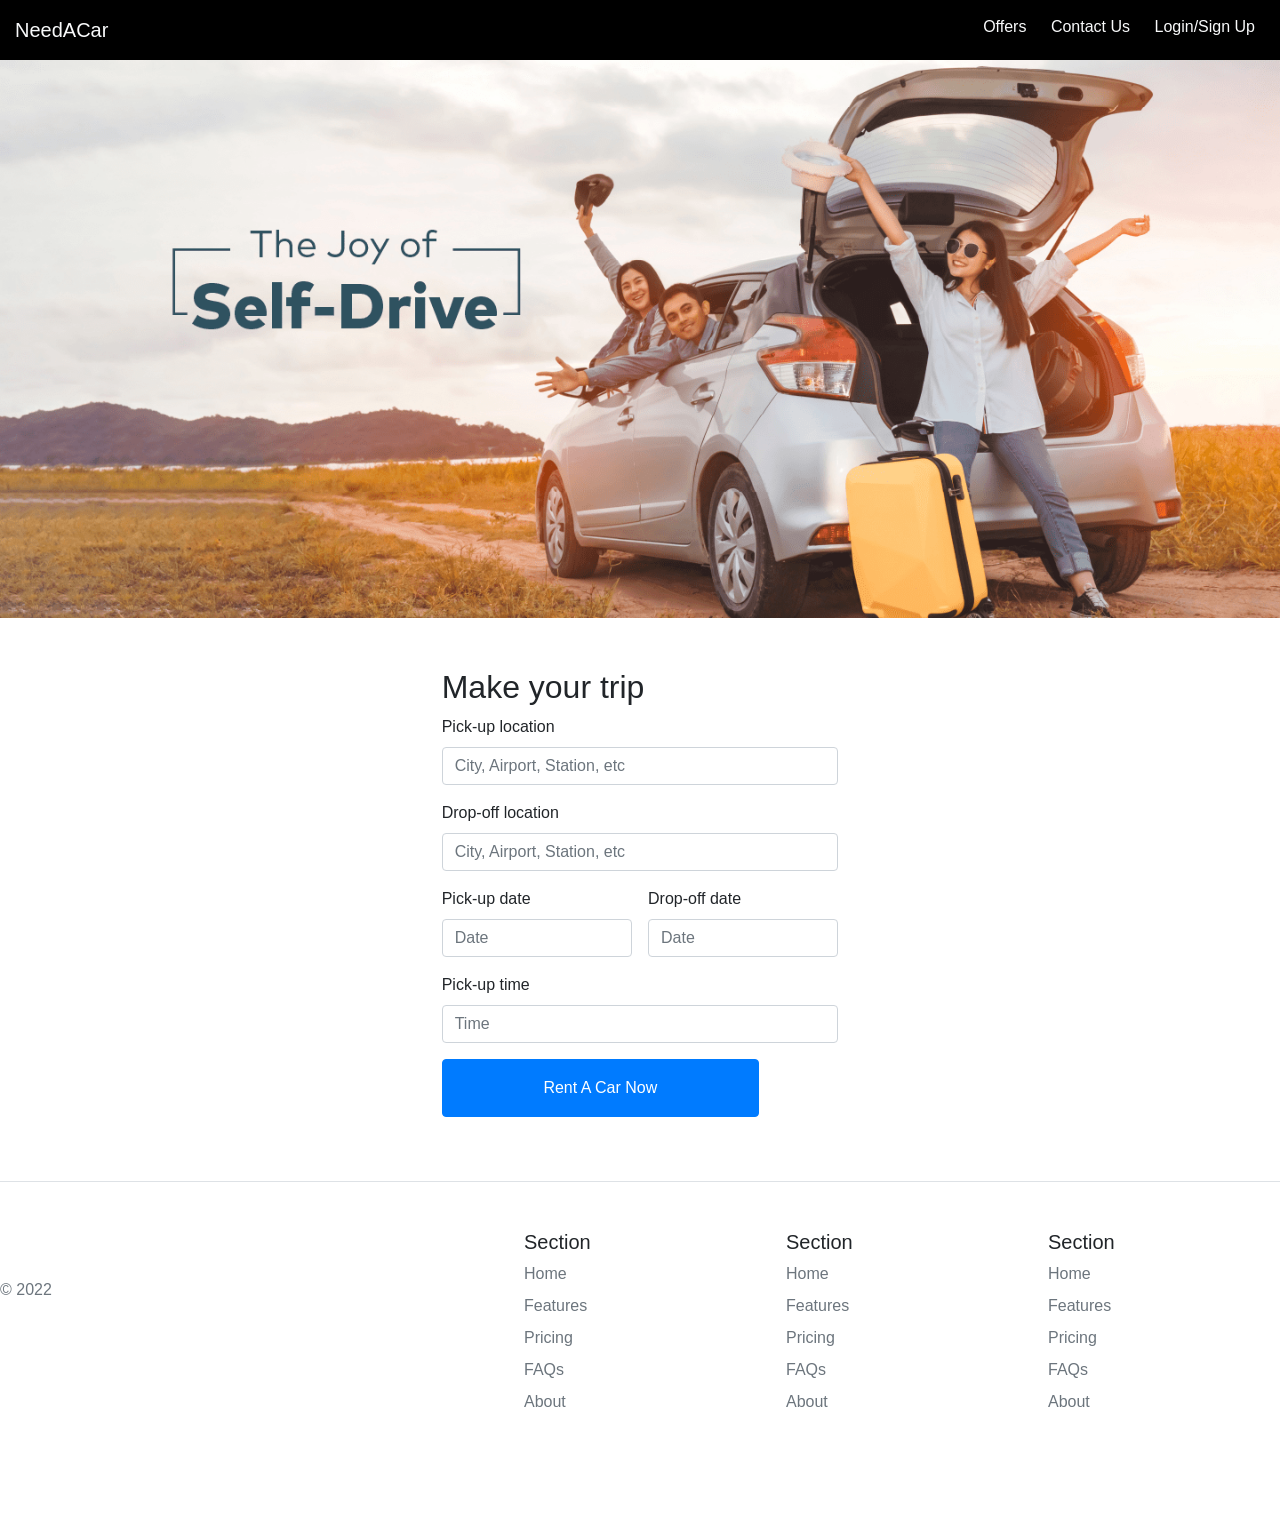
<file: public/index.html>
<!DOCTYPE html>
<html lang="en">
<head>
    <meta charset="UTF-8">
    <meta http-equiv="X-UA-Compatible" content="IE=edge">
    <meta name="viewport" content="width=device-width, initial-scale=1.0">
    <title>Document</title>
    <link rel="stylesheet" href="style.css">
    <link href="//maxcdn.bootstrapcdn.com/bootstrap/4.0.0/css/bootstrap.min.css" rel="stylesheet" id="bootstrap-css">
<script src="//maxcdn.bootstrapcdn.com/bootstrap/4.0.0/js/bootstrap.min.js"></script>
<script src="//cdnjs.cloudflare.com/ajax/libs/jquery/3.2.1/jquery.min.js"></script>
    
</head>
<body>
 
    <div class="header">
        <a href="/"  class="text-light text-decoration-none"><span class="logo">NeedACar</span></a>
        <div class="menuitems">
            <a href="offers.html" class="text-light text-decoration-none"><span class="item">Offers</span></a>
            <a href="contact.html" class="text-decoration-none text-light"><span class="item">Contact Us</span></a>
            <a href="login.html" class="text-decoration-none text-light"><span class="item">Login/Sign Up</span></a>
        </div>
    </div>

    <div class="section">
        <img class="bgimage" src="bgc.png" alt="">
    </div>

    <!-- <form action="" class="searchCar">
        <div class="f">
            <div class="Rtrip">Round Trip</div>
            <div class="Atrip">Airport Trip</div>
        </div>
        <div class="pickup">Pickup <input type="text"></div>
        <div class="drop">Drop <input type="text"></div>
        <div class="date">When <input type="date" name="when" id="when"></div>
        <button class="searchCarBtn">Search Cars</button>
    </form> -->

    <div class="col-md-4 d-flex align-items-center search-form">
        <form action="#" class="request-form ftco-animate  fadeInUp ftco-animated">
    <h2 class="align-items-center">Make your trip</h2>
          <div class="form-group">
              <label for="" class="label">Pick-up location</label>
              <input type="text" class="form-control" placeholder="City, Airport, Station, etc">
          </div>
          <div class="form-group">
              <label for="" class="label">Drop-off location</label>
              <input type="text" class="form-control" placeholder="City, Airport, Station, etc">
          </div>
          <div class="d-flex">
              <div class="form-group mr-2">
      <label for="" class="label">Pick-up date</label>
      <input type="text" class="form-control" id="book_pick_date" placeholder="Date">
    </div>
    <div class="form-group ml-2">
      <label for="" class="label">Drop-off date</label>
      <input type="text" class="form-control" id="book_off_date" placeholder="Date">
    </div>
</div>
<div class="form-group">
  <label for="" class="label">Pick-up time</label>
  <input type="text" class="form-control ui-timepicker-input" id="time_pick" placeholder="Time" autocomplete="off">
</div>
  <div class="form-group">
    <input type="submit" value="Rent A Car Now" class="btn btn-primary py-3 px-4">
  </div>
      </form>
    </div>





    <footer class="row row-cols-1 row-cols-sm-2 row-cols-md-5 py-5 my-5 border-top">
        <div class="col mb-3">
          <a href="/" class="d-flex align-items-center mb-3 link-dark text-decoration-none">
            <svg class="bi me-2" width="40" height="32"><use xlink:href="#bootstrap"></use></svg>
          </a>
          <p class="text-muted">© 2022</p>
        </div>
    
        <div class="col mb-3">
    
        </div>
    
        <div class="col mb-3">
          <h5>Section</h5>
          <ul class="nav flex-column">
            <li class="nav-item mb-2"><a href="#" class="nav-link p-0 text-muted">Home</a></li>
            <li class="nav-item mb-2"><a href="#" class="nav-link p-0 text-muted">Features</a></li>
            <li class="nav-item mb-2"><a href="#" class="nav-link p-0 text-muted">Pricing</a></li>
            <li class="nav-item mb-2"><a href="#" class="nav-link p-0 text-muted">FAQs</a></li>
            <li class="nav-item mb-2"><a href="#" class="nav-link p-0 text-muted">About</a></li>
          </ul>
        </div>
    
        <div class="col mb-3">
          <h5>Section</h5>
          <ul class="nav flex-column">
            <li class="nav-item mb-2"><a href="#" class="nav-link p-0 text-muted">Home</a></li>
            <li class="nav-item mb-2"><a href="#" class="nav-link p-0 text-muted">Features</a></li>
            <li class="nav-item mb-2"><a href="#" class="nav-link p-0 text-muted">Pricing</a></li>
            <li class="nav-item mb-2"><a href="#" class="nav-link p-0 text-muted">FAQs</a></li>
            <li class="nav-item mb-2"><a href="#" class="nav-link p-0 text-muted">About</a></li>
          </ul>
        </div>
    
        <div class="col mb-3">
          <h5>Section</h5>
          <ul class="nav flex-column">
            <li class="nav-item mb-2"><a href="#" class="nav-link p-0 text-muted">Home</a></li>
            <li class="nav-item mb-2"><a href="#" class="nav-link p-0 text-muted">Features</a></li>
            <li class="nav-item mb-2"><a href="#" class="nav-link p-0 text-muted">Pricing</a></li>
            <li class="nav-item mb-2"><a href="#" class="nav-link p-0 text-muted">FAQs</a></li>
            <li class="nav-item mb-2"><a href="#" class="nav-link p-0 text-muted">About</a></li>
          </ul>
        </div>
      </footer>


</body>
</html>
</file>
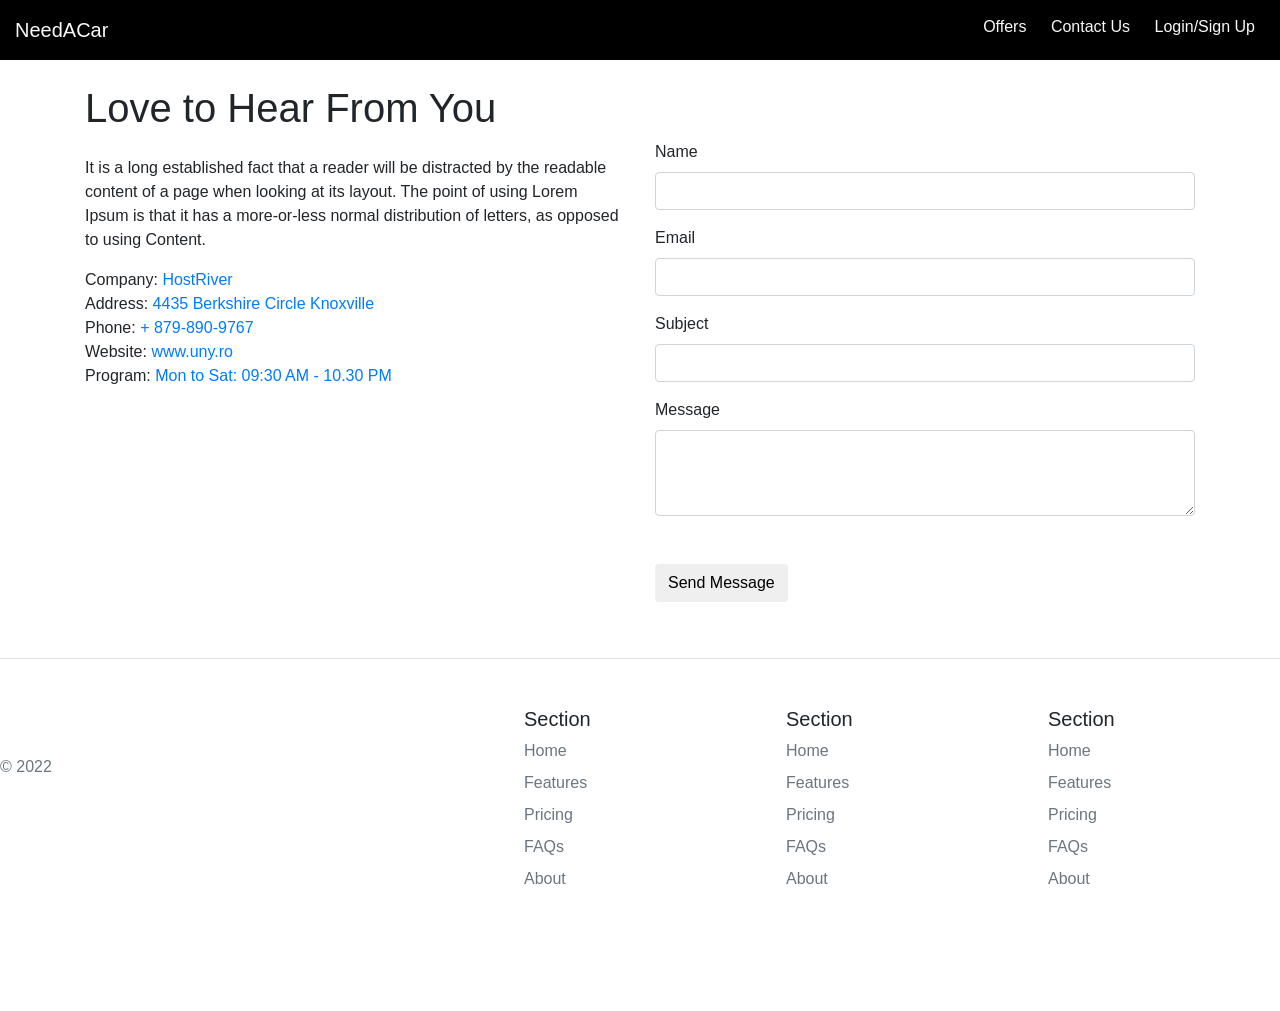
<file: public/contact.html>
<!DOCTYPE html>
<html lang="en">
<head>
    <meta charset="UTF-8">
    <meta http-equiv="X-UA-Compatible" content="IE=edge">
    <meta name="viewport" content="width=device-width, initial-scale=1.0">
    <title>Document</title>
    <link rel="stylesheet" href="style.css">
    <link href="//maxcdn.bootstrapcdn.com/bootstrap/4.0.0/css/bootstrap.min.css" rel="stylesheet" id="bootstrap-css">
    <script src="//maxcdn.bootstrapcdn.com/bootstrap/4.0.0/js/bootstrap.min.js"></script>
    <script src="//cdnjs.cloudflare.com/ajax/libs/jquery/3.2.1/jquery.min.js"></script>
    
</head>
<body>
 
    <div class="header">
        <a href="/"  class="text-light text-decoration-none"><span class="logo">NeedACar</span></a>
        <div class="menuitems">
            <a href="offers.html" class="text-light text-decoration-none"><span class="item">Offers</span></a>
            <a href="contact.html" class="text-decoration-none text-light"><span class="item">Contact Us</span></a>
            <a href="login.html" class="text-decoration-none text-light"><span class="item">Login/Sign Up</span></a>
        </div>
    </div>

  <!-- Contact Us Section -->
    <section class="Material-contact-section section-padding section-dark m-4">
      <div class="container">
          <div class="row">
              <!-- Section Titile -->
              <div class="col-md-12 wow animated fadeInLeft" data-wow-delay=".2s">
                  <h1 class="section-title">Love to Hear From You</h1>
              </div>
          </div>
          <div class="row">
              <!-- Section Titile -->
              <div class="col-md-6 mt-3 contact-widget-section2 wow animated fadeInLeft" data-wow-delay=".2s">
                <p>It is a long established fact that a reader will be distracted by the readable content of a page when looking at its layout. The point of using Lorem Ipsum is that it has a more-or-less normal distribution of letters, as opposed to using Content.</p>

                <div class="find-widget">
                 Company:  <a href="https://hostriver.ro">HostRiver</a>
                </div>
                <div class="find-widget">
                 Address: <a href="#">4435 Berkshire Circle Knoxville</a>
                </div>
                <div class="find-widget">
                  Phone:  <a href="#">+ 879-890-9767</a>
                </div>
                
                <div class="find-widget">
                  Website:  <a href="https://uny.ro">www.uny.ro</a>
                </div>
                <div class="find-widget">
                   Program: <a href="#">Mon to Sat: 09:30 AM - 10.30 PM</a>
                </div>
              </div>
              <!-- contact form -->
              <div class="col-md-6 wow animated fadeInRight" data-wow-delay=".2s">
                  <form class="shake" role="form" method="post" id="contactForm" name="contact-form" data-toggle="validator">
                      <!-- Name -->
                      <div class="form-group label-floating">
                        <label class="control-label" for="name">Name</label>
                        <input class="form-control" id="name" type="text" name="name" required data-error="Please enter your name">
                        <div class="help-block with-errors"></div>
                      </div>
                      <!-- email -->
                      <div class="form-group label-floating">
                        <label class="control-label" for="email">Email</label>
                        <input class="form-control" id="email" type="email" name="email" required data-error="Please enter your Email">
                        <div class="help-block with-errors"></div>
                      </div>
                      <!-- Subject -->
                      <div class="form-group label-floating">
                        <label class="control-label">Subject</label>
                        <input class="form-control" id="msg_subject" type="text" name="subject" required data-error="Please enter your message subject">
                        <div class="help-block with-errors"></div>
                      </div>
                      <!-- Message -->
                      <div class="form-group label-floating">
                          <label for="message" class="control-label">Message</label>
                          <textarea class="form-control" rows="3" id="message" name="message" required data-error="Write your message"></textarea>
                          <div class="help-block with-errors"></div>
                      </div>
                      <!-- Form Submit -->
                      <div class="form-submit mt-5">
                          <button class="btn btn-common" type="submit" id="form-submit"><i class="material-icons mdi mdi-message-outline"></i> Send Message</button>
                          <div id="msgSubmit" class="h3 text-center hidden"></div>
                          <div class="clearfix"></div>
                      </div>
                  </form>
              </div>
          </div>
      </div>
    </section>





    <footer class="row row-cols-1 row-cols-sm-2 row-cols-md-5 py-5 my-5 border-top">
        <div class="col mb-3">
          <a href="/" class="d-flex align-items-center mb-3 link-dark text-decoration-none">
            <svg class="bi me-2" width="40" height="32"><use xlink:href="#bootstrap"></use></svg>
          </a>
          <p class="text-muted">© 2022</p>
        </div>
    
        <div class="col mb-3">
    
        </div>
    
        <div class="col mb-3">
          <h5>Section</h5>
          <ul class="nav flex-column">
            <li class="nav-item mb-2"><a href="#" class="nav-link p-0 text-muted">Home</a></li>
            <li class="nav-item mb-2"><a href="#" class="nav-link p-0 text-muted">Features</a></li>
            <li class="nav-item mb-2"><a href="#" class="nav-link p-0 text-muted">Pricing</a></li>
            <li class="nav-item mb-2"><a href="#" class="nav-link p-0 text-muted">FAQs</a></li>
            <li class="nav-item mb-2"><a href="#" class="nav-link p-0 text-muted">About</a></li>
          </ul>
        </div>
    
        <div class="col mb-3">
          <h5>Section</h5>
          <ul class="nav flex-column">
            <li class="nav-item mb-2"><a href="#" class="nav-link p-0 text-muted">Home</a></li>
            <li class="nav-item mb-2"><a href="#" class="nav-link p-0 text-muted">Features</a></li>
            <li class="nav-item mb-2"><a href="#" class="nav-link p-0 text-muted">Pricing</a></li>
            <li class="nav-item mb-2"><a href="#" class="nav-link p-0 text-muted">FAQs</a></li>
            <li class="nav-item mb-2"><a href="#" class="nav-link p-0 text-muted">About</a></li>
          </ul>
        </div>
    
        <div class="col mb-3">
          <h5>Section</h5>
          <ul class="nav flex-column">
            <li class="nav-item mb-2"><a href="#" class="nav-link p-0 text-muted">Home</a></li>
            <li class="nav-item mb-2"><a href="#" class="nav-link p-0 text-muted">Features</a></li>
            <li class="nav-item mb-2"><a href="#" class="nav-link p-0 text-muted">Pricing</a></li>
            <li class="nav-item mb-2"><a href="#" class="nav-link p-0 text-muted">FAQs</a></li>
            <li class="nav-item mb-2"><a href="#" class="nav-link p-0 text-muted">About</a></li>
          </ul>
        </div>
      </footer>


</body>
</html>
</file>
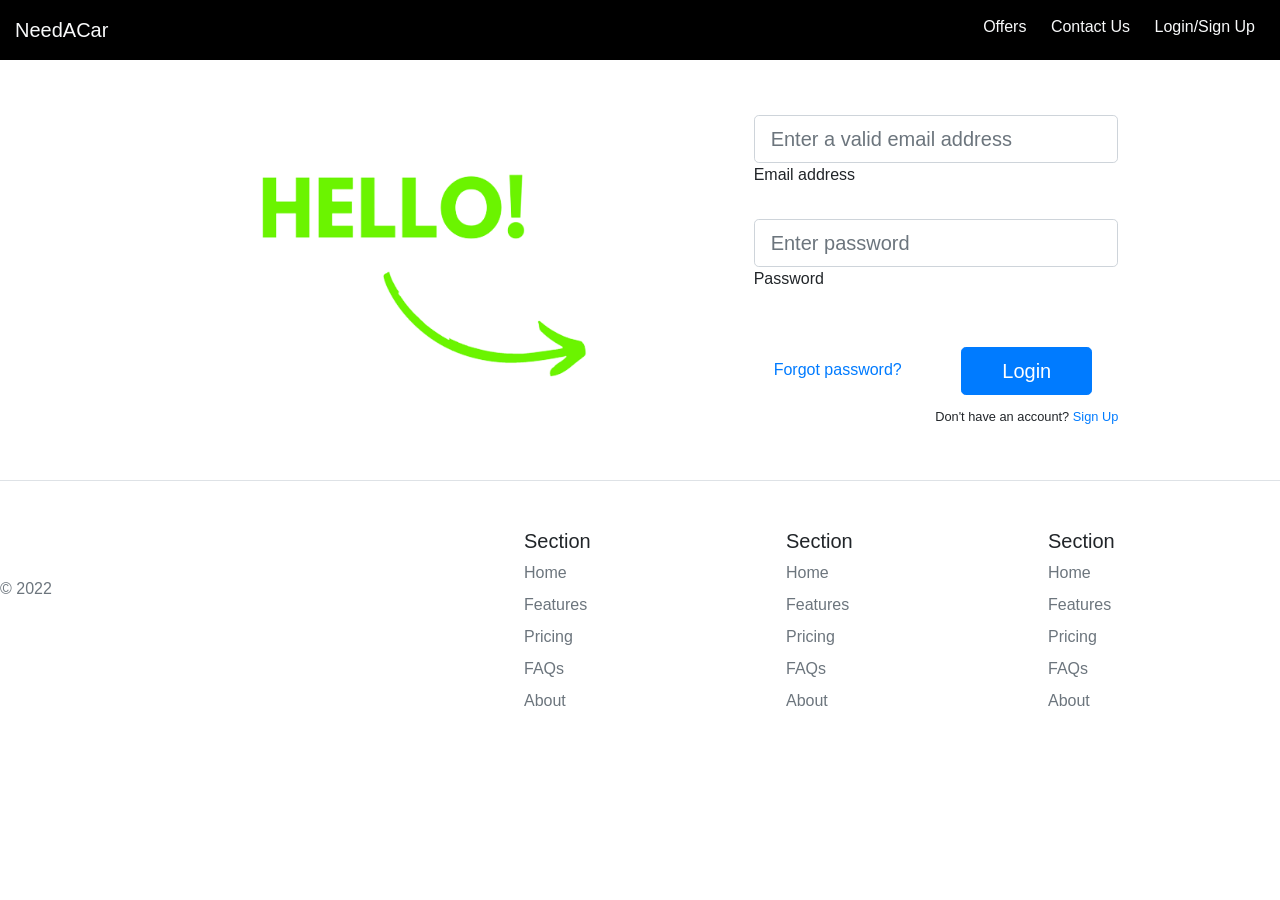
<file: public/login.html>
<!DOCTYPE html>
<html lang="en">
<head>
    <meta charset="UTF-8">
    <meta http-equiv="X-UA-Compatible" content="IE=edge">
    <meta name="viewport" content="width=device-width, initial-scale=1.0">
    <title>Document</title>
    <link rel="stylesheet" href="style.css">
    <link href="//maxcdn.bootstrapcdn.com/bootstrap/4.0.0/css/bootstrap.min.css" rel="stylesheet" id="bootstrap-css">
<script src="//maxcdn.bootstrapcdn.com/bootstrap/4.0.0/js/bootstrap.min.js"></script>
<script src="//cdnjs.cloudflare.com/ajax/libs/jquery/3.2.1/jquery.min.js"></script>
    
</head>
<body>
 
    <div class="header">
        <a href="/"  class="text-light text-decoration-none"><span class="logo">NeedACar</span></a>
        <div class="menuitems">
            <a href="offers.html" class="text-light text-decoration-none"><span class="item">Offers</span></a>
            <a href="contact.html" class="text-decoration-none text-light"><span class="item">Contact Us</span></a>
            <a href="login.html" class="text-decoration-none text-light"><span class="item">Login/Sign Up</span></a>
        </div>
    </div>


    <section class="vh-100 m-5">
        <div class="container-fluid h-custom">
          <div class="row d-flex justify-content-center align-items-center h-100">
            <div class="col-md-9 col-lg-8 col-xl-5">
              <img src="hello.png"
                class="img-fluid" alt="Sample image">
            </div>
            <div class="col-md-8 col-lg-6 col-xl-4 offset-xl-1">
              <form>
    
                <!-- Email input -->
                <div class="form-outline mb-4">
                  <input type="email" id="form3Example3" class="form-control form-control-lg"
                    placeholder="Enter a valid email address" />
                  <label class="form-label" for="form3Example3">Email address</label>
                </div>
      
                <!-- Password input -->
                <div class="form-outline mb-3">
                  <input type="password" id="form3Example4" class="form-control form-control-lg"
                    placeholder="Enter password" />
                  <label class="form-label" for="form3Example4">Password</label>
                </div>
      
                <div class="d-flex justify-content-between align-items-center">
                  <!-- Checkbox -->
                  <div class="form-check mb-0">
                    
                  <a href="#!" class="text-body">Forgot password?</a>
                </div>
      
                <div class="text-center text-lg-start mt-4 pt-2">
                  <button type="button" class="btn btn-primary btn-lg"
                    style="padding-left: 2.5rem; padding-right: 2.5rem;">Login</button>
                  <p class="small fw-bold mt-2 pt-1 mb-0">Don't have an account? <a href="signup.html"
                      class="link-danger">Sign Up</a></p>
                </div>
      
              </form>
            </div>
          </div>
        </div>
       
      </section>





    <footer class="row row-cols-1 row-cols-sm-2 row-cols-md-5 py-5 my-5 border-top">
        <div class="col mb-3">
          <a href="/" class="d-flex align-items-center mb-3 link-dark text-decoration-none">
            <svg class="bi me-2" width="40" height="32"><use xlink:href="#bootstrap"></use></svg>
          </a>
          <p class="text-muted">© 2022</p>
        </div>
    
        <div class="col mb-3">
    
        </div>
    
        <div class="col mb-3">
          <h5>Section</h5>
          <ul class="nav flex-column">
            <li class="nav-item mb-2"><a href="#" class="nav-link p-0 text-muted">Home</a></li>
            <li class="nav-item mb-2"><a href="#" class="nav-link p-0 text-muted">Features</a></li>
            <li class="nav-item mb-2"><a href="#" class="nav-link p-0 text-muted">Pricing</a></li>
            <li class="nav-item mb-2"><a href="#" class="nav-link p-0 text-muted">FAQs</a></li>
            <li class="nav-item mb-2"><a href="#" class="nav-link p-0 text-muted">About</a></li>
          </ul>
        </div>
    
        <div class="col mb-3">
          <h5>Section</h5>
          <ul class="nav flex-column">
            <li class="nav-item mb-2"><a href="#" class="nav-link p-0 text-muted">Home</a></li>
            <li class="nav-item mb-2"><a href="#" class="nav-link p-0 text-muted">Features</a></li>
            <li class="nav-item mb-2"><a href="#" class="nav-link p-0 text-muted">Pricing</a></li>
            <li class="nav-item mb-2"><a href="#" class="nav-link p-0 text-muted">FAQs</a></li>
            <li class="nav-item mb-2"><a href="#" class="nav-link p-0 text-muted">About</a></li>
          </ul>
        </div>
    
        <div class="col mb-3">
          <h5>Section</h5>
          <ul class="nav flex-column">
            <li class="nav-item mb-2"><a href="#" class="nav-link p-0 text-muted">Home</a></li>
            <li class="nav-item mb-2"><a href="#" class="nav-link p-0 text-muted">Features</a></li>
            <li class="nav-item mb-2"><a href="#" class="nav-link p-0 text-muted">Pricing</a></li>
            <li class="nav-item mb-2"><a href="#" class="nav-link p-0 text-muted">FAQs</a></li>
            <li class="nav-item mb-2"><a href="#" class="nav-link p-0 text-muted">About</a></li>
          </ul>
        </div>
      </footer>


</body>
</html>
</file>
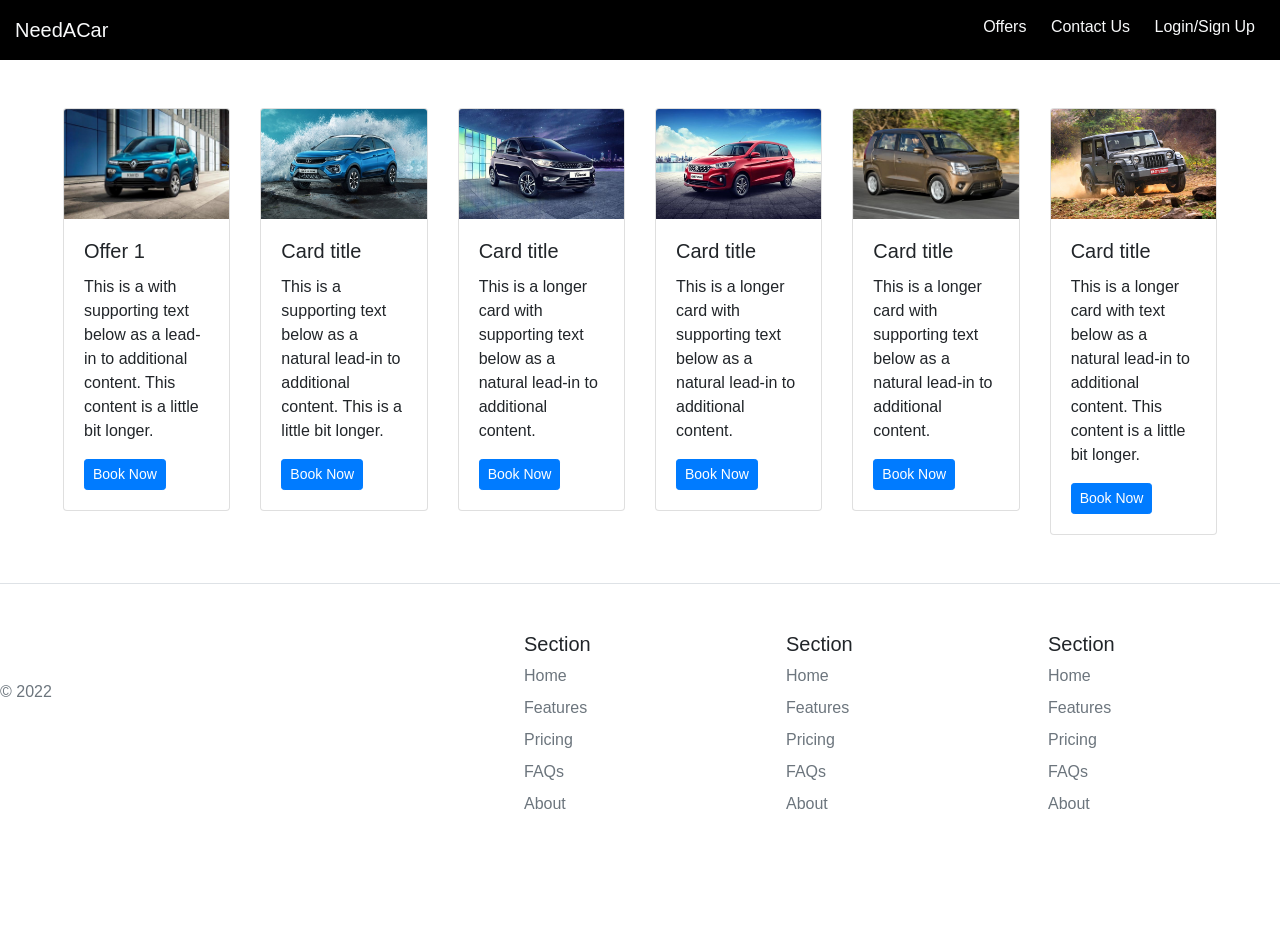
<file: public/offers.html>
<!DOCTYPE html>
<html lang="en">
<head>
    <meta charset="UTF-8">
    <meta http-equiv="X-UA-Compatible" content="IE=edge">
    <meta name="viewport" content="width=device-width, initial-scale=1.0">
    <title>Document</title>
    <link rel="stylesheet" href="style.css">
    <!-- <link rel="stylesheet" href="https://cdn.jsdelivr.net/npm/bootstrap@5.2.2/dist/css/bootstrap.min.css"> -->

    <link href="//maxcdn.bootstrapcdn.com/bootstrap/4.0.0/css/bootstrap.min.css" rel="stylesheet" id="bootstrap-css">
    <script src="//maxcdn.bootstrapcdn.com/bootstrap/4.0.0/js/bootstrap.min.js"></script>
    <script src="//cdnjs.cloudflare.com/ajax/libs/jquery/3.2.1/jquery.min.js"></script>
</head>
<body>

    <div class="header">
        <a href="/"  class="text-light text-decoration-none"><span class="logo">NeedACar</span></a>
        <div class="menuitems">
            <a href="offers.html" class="text-light text-decoration-none"><span class="item">Offers</span></a>
            <a href="contact.html" class="text-decoration-none text-light"><span class="item">Contact Us</span></a>
            <a href="login.html" class="text-decoration-none text-light"><span class="item">Login/Sign Up</span></a>
        </div>
    </div>


    <div class="row row-cols-1 row-cols-md-3 g-4 m-5">
        <div class="col">
          <div class="card">
            <img src="kwid.jpg" class="card-img-top" alt="...">
            <div class="card-body">
              <h5 class="card-title">Offer 1</h5>
              <p class="card-text">This is a with supporting text below as a lead-in to additional content. This content is a little bit longer.</p>
              <button type="button" class="btn btn-primary btn-sm">Book Now</button>

            </div>
          </div>
        </div>
        <div class="col">
          <div class="card">
            <img src="nexon.jpg" class="card-img-top" alt="...">
            <div class="card-body">
              <h5 class="card-title">Card title</h5>
              <p class="card-text">This is a supporting text below as a natural lead-in to additional content. This is a little bit longer.</p>
              <button type="button" class="btn btn-primary btn-sm">Book Now</button>
            </div>
          </div>
        </div>
        <div class="col">
          <div class="card">
            <img src="tiag.jpg" class="card-img-top" alt="...">
            <div class="card-body">
              <h5 class="card-title">Card title</h5>
              <p class="card-text">This is a longer card with supporting text below as a natural lead-in to additional content.</p>
              <button type="button" class="btn btn-primary btn-sm">Book Now</button>
            </div>
          </div>
        </div>
        <div class="col">
          <div class="card">
            <img src="ertiga.jpg" class="card-img-top" alt="...">
            <div class="card-body">
              <h5 class="card-title">Card title</h5>
              <p class="card-text">This is a longer card with supporting text below as a natural lead-in to additional content.</p>
              <button type="button" class="btn btn-primary btn-sm">Book Now</button>
            </div>
          </div>
        </div>
        <div class="col">
          <div class="card">
            <img src="wagonr.jpg" class="card-img-top" alt="...">
            <div class="card-body">
              <h5 class="card-title">Card title</h5>
              <p class="card-text">This is a longer card with supporting text below as a natural lead-in to additional content.</p>
              <button type="button" class="btn btn-primary btn-sm">Book Now</button>
            </div>
          </div>
        </div>
        <div class="col">
          <div class="card">
            <img src="thar.jpg" class="card-img-top" alt="...">
            <div class="card-body">
              <h5 class="card-title">Card title</h5>
              <p class="card-text">This is a longer card with text below as a natural lead-in to additional content. This content is a little bit longer.</p>
              <button type="button" class="btn btn-primary btn-sm">Book Now</button>
            </div>
          </div>
        </div>
      </div>




    <footer class="row row-cols-1 row-cols-sm-2 row-cols-md-5 py-5 my-5 border-top">
        <div class="col mb-3">
          <a href="/" class="d-flex align-items-center mb-3 link-dark text-decoration-none">
            <svg class="bi me-2" width="40" height="32"><use xlink:href="#bootstrap"></use></svg>
          </a>
          <p class="text-muted">© 2022</p>
        </div>
    
        <div class="col mb-3">
    
        </div>
    
        <div class="col mb-3">
          <h5>Section</h5>
          <ul class="nav flex-column">
            <li class="nav-item mb-2"><a href="#" class="nav-link p-0 text-muted">Home</a></li>
            <li class="nav-item mb-2"><a href="#" class="nav-link p-0 text-muted">Features</a></li>
            <li class="nav-item mb-2"><a href="#" class="nav-link p-0 text-muted">Pricing</a></li>
            <li class="nav-item mb-2"><a href="#" class="nav-link p-0 text-muted">FAQs</a></li>
            <li class="nav-item mb-2"><a href="#" class="nav-link p-0 text-muted">About</a></li>
          </ul>
        </div>
    
        <div class="col mb-3">
          <h5>Section</h5>
          <ul class="nav flex-column">
            <li class="nav-item mb-2"><a href="#" class="nav-link p-0 text-muted">Home</a></li>
            <li class="nav-item mb-2"><a href="#" class="nav-link p-0 text-muted">Features</a></li>
            <li class="nav-item mb-2"><a href="#" class="nav-link p-0 text-muted">Pricing</a></li>
            <li class="nav-item mb-2"><a href="#" class="nav-link p-0 text-muted">FAQs</a></li>
            <li class="nav-item mb-2"><a href="#" class="nav-link p-0 text-muted">About</a></li>
          </ul>
        </div>
    
        <div class="col mb-3">
          <h5>Section</h5>
          <ul class="nav flex-column">
            <li class="nav-item mb-2"><a href="#" class="nav-link p-0 text-muted">Home</a></li>
            <li class="nav-item mb-2"><a href="#" class="nav-link p-0 text-muted">Features</a></li>
            <li class="nav-item mb-2"><a href="#" class="nav-link p-0 text-muted">Pricing</a></li>
            <li class="nav-item mb-2"><a href="#" class="nav-link p-0 text-muted">FAQs</a></li>
            <li class="nav-item mb-2"><a href="#" class="nav-link p-0 text-muted">About</a></li>
          </ul>
        </div>
      </footer>


</body>
</html>
</file>
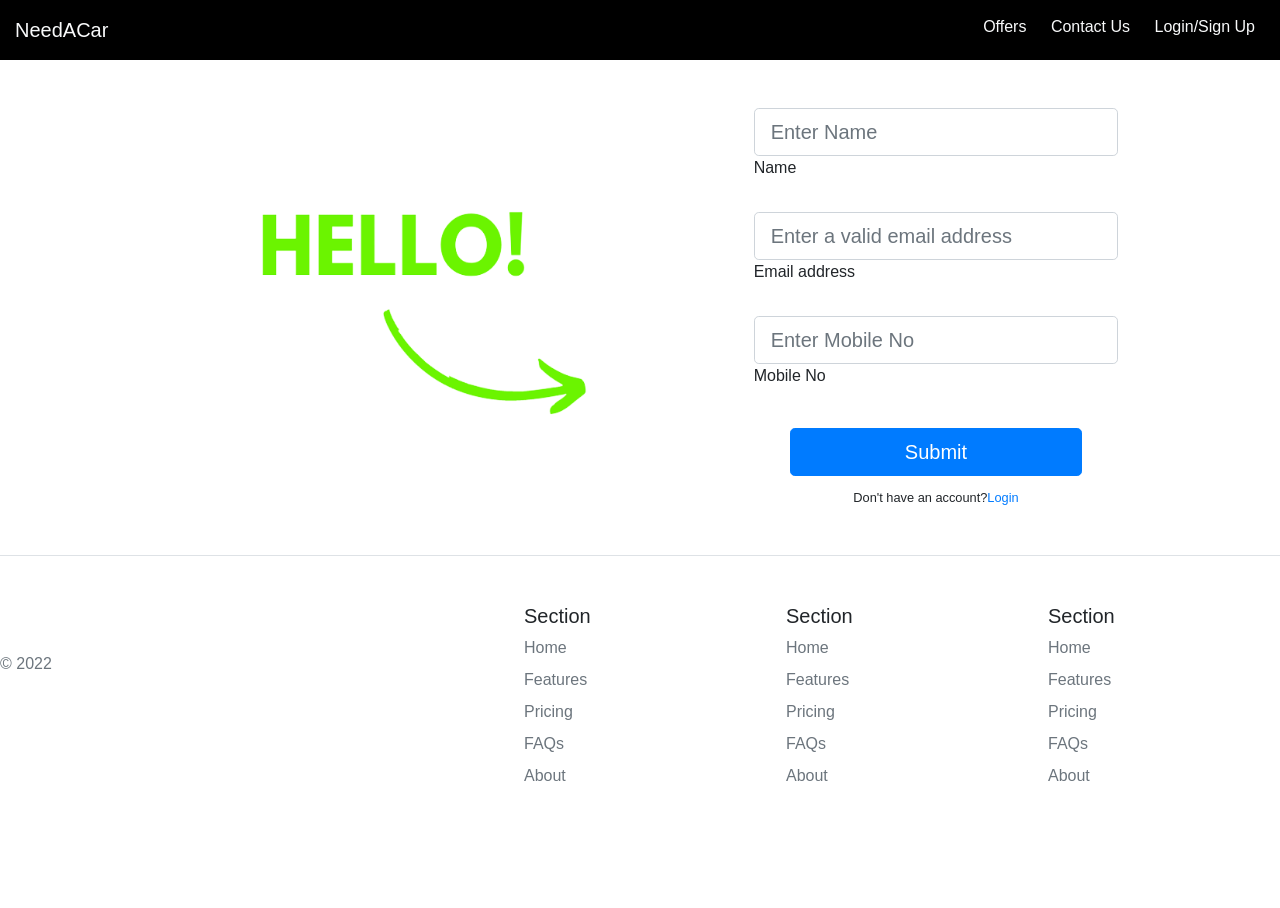
<file: public/signup.html>
<!DOCTYPE html>
<html lang="en">
<head>
    <meta charset="UTF-8">
    <meta http-equiv="X-UA-Compatible" content="IE=edge">
    <meta name="viewport" content="width=device-width, initial-scale=1.0">
    <title>Document</title>
    <link rel="stylesheet" href="style.css">
    <link href="//maxcdn.bootstrapcdn.com/bootstrap/4.0.0/css/bootstrap.min.css" rel="stylesheet" id="bootstrap-css">
    <script src="//maxcdn.bootstrapcdn.com/bootstrap/4.0.0/js/bootstrap.min.js"></script>
    <script src="//cdnjs.cloudflare.com/ajax/libs/jquery/3.2.1/jquery.min.js"></script>
    
</head>
<body>
 
    <div class="header">
        <a href="/" class="text-light text-decoration-none"><span class="logo">NeedACar</span></a>
        <div class="menuitems">
            <a href="offers.html" class="text-light text-decoration-none"><span class="item">Offers</span></a>
            <a href="contact.html" class="text-decoration-none text-light"><span class="item">Contact Us</span></a>
            <a href="login.html" class="text-decoration-none text-light"><span class="item">Login/Sign Up</span></a>
        </div>
    </div>

    <section class="vh-100 m-5">
        <div class="container-fluid h-custom">
          <div class="row d-flex justify-content-center align-items-center h-100">
            <div class="col-md-9 col-lg-8 col-xl-5">
              <img src="hello.png"
                class="img-fluid" alt="Sample image">
            </div>
            <div class="col-md-8 col-lg-6 col-xl-4 offset-xl-1">

              <form action="/sign_up" method="post">
    
                <!-- Name input -->
                <div class="form-outline mb-4">
                  <input type="text" id="name" name="name" class="form-control form-control-lg"
                    placeholder="Enter Name" required />
                  <label class="form-label" for="form3Example3">Name</label>
                </div>

                <!-- Email input -->
                <div class="form-outline mb-4">
                  <input type="email" id="email" name="email" class="form-control form-control-lg"
                    placeholder="Enter a valid email address" />
                  <label class="form-label" for="form3Example3">Email address</label>
                </div>

                <!-- Mobile Number input -->
                <div class="form-outline mb-3">
                  <input type="text" id="phone" name="phone" class="form-control form-control-lg"
                    placeholder="Enter Mobile No" required/>
                  <label class="form-label" for="form3Example4">Mobile No</label>
                </div>
      
                
                <div class="text-center text-lg-start mt-4 pt-2">
                 <input type="submit" id="submit" value="Submit" class="btn btn-primary btn-lg"
                 style="padding-left: 2.5rem; padding-right: 2.5rem;"/> 
<!--                  
                 <button type="button" class="btn btn-pri mary btn-lg"
                    style="padding-left: 2.5rem; padding-right: 2.5rem;">Sign Up</button> -->

                    <p class="small fw-bold mt-2 pt-1 mb-0">Don't have an account?<a href="login.html"
                      class="link-danger">Login</a></p>
                </div>
      
              </form>
            </div>
          </div>
        </div>
       
      </section>





    <footer class="row row-cols-1 row-cols-sm-2 row-cols-md-5 py-5 my-5 border-top">
        <div class="col mb-3">
          <a href="/" class="d-flex align-items-center mb-3 link-dark text-decoration-none">
            <svg class="bi me-2" width="40" height="32"><use xlink:href="#bootstrap"></use></svg>
          </a>
          <p class="text-muted">© 2022</p>
        </div>
    
        <div class="col mb-3">
    
        </div>
    
        <div class="col mb-3">
          <h5>Section</h5>
          <ul class="nav flex-column">
            <li class="nav-item mb-2"><a href="#" class="nav-link p-0 text-muted">Home</a></li>
            <li class="nav-item mb-2"><a href="#" class="nav-link p-0 text-muted">Features</a></li>
            <li class="nav-item mb-2"><a href="#" class="nav-link p-0 text-muted">Pricing</a></li>
            <li class="nav-item mb-2"><a href="#" class="nav-link p-0 text-muted">FAQs</a></li>
            <li class="nav-item mb-2"><a href="#" class="nav-link p-0 text-muted">About</a></li>
          </ul>
        </div>
    
        <div class="col mb-3">
          <h5>Section</h5>
          <ul class="nav flex-column">
            <li class="nav-item mb-2"><a href="#" class="nav-link p-0 text-muted">Home</a></li>
            <li class="nav-item mb-2"><a href="#" class="nav-link p-0 text-muted">Features</a></li>
            <li class="nav-item mb-2"><a href="#" class="nav-link p-0 text-muted">Pricing</a></li>
            <li class="nav-item mb-2"><a href="#" class="nav-link p-0 text-muted">FAQs</a></li>
            <li class="nav-item mb-2"><a href="#" class="nav-link p-0 text-muted">About</a></li>
          </ul>
        </div>
    
        <div class="col mb-3">
          <h5>Section</h5>
          <ul class="nav flex-column">
            <li class="nav-item mb-2"><a href="#" class="nav-link p-0 text-muted">Home</a></li>
            <li class="nav-item mb-2"><a href="#" class="nav-link p-0 text-muted">Features</a></li>
            <li class="nav-item mb-2"><a href="#" class="nav-link p-0 text-muted">Pricing</a></li>
            <li class="nav-item mb-2"><a href="#" class="nav-link p-0 text-muted">FAQs</a></li>
            <li class="nav-item mb-2"><a href="#" class="nav-link p-0 text-muted">About</a></li>
          </ul>
        </div>
      </footer>

      

</body>
</html>
</file>
<file: public/style.css>
body{
    margin: 5px;
}

.header{
    background-color: black;
    color: white;
    padding: 15px;
}

.logo{
    font-size: 20px;
}

.menuitems{
    float: right;
}


.search-form{
    margin: auto;
}

.item{
    padding: 10px;
}

.bgimage{
    margin-bottom: 50px;
}

img {
    width: 100%; /* or any custom size */
    height: 100%; 
    /* object-fit: contain; */
}

.searchCar{
    /* border: 3px solid black; */
    /* border-radius: 10px; */
    padding: 20px;
    width: 600px;
    margin: auto;
}

.f{
    border: 2px solid black;
    /* text-align: center; */
    border-top-left-radius: 10px;
    border-top-right-radius: 10px;
    height: 50px;
}

.Atrip, .Rtrip{
    width: 48.9%;
    float: left;
}

.pickup, .date, .drop{
    border: 2px solid black;  
    padding: 20px;
    align-items: center;
    align-content: center;
    display: block;
    position: relative;
}

input{
    width: 80%;
}
</file>
